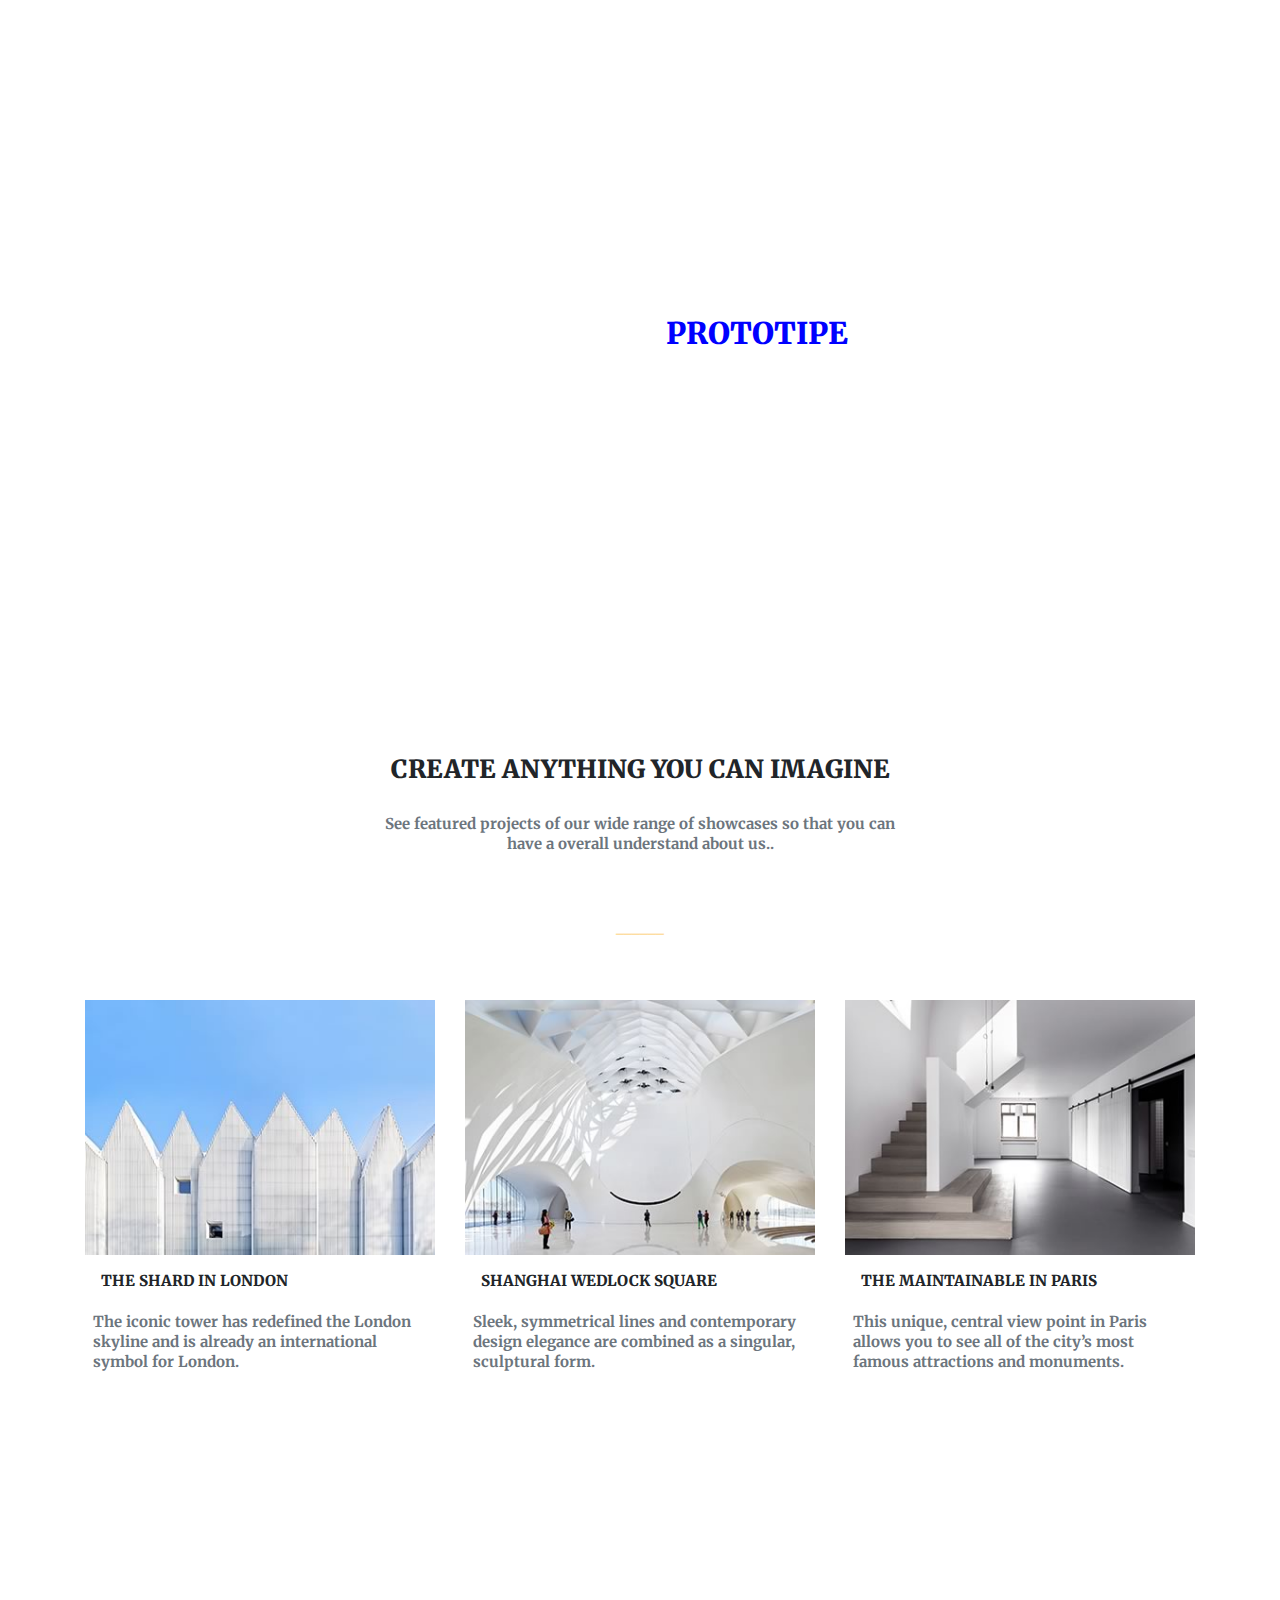
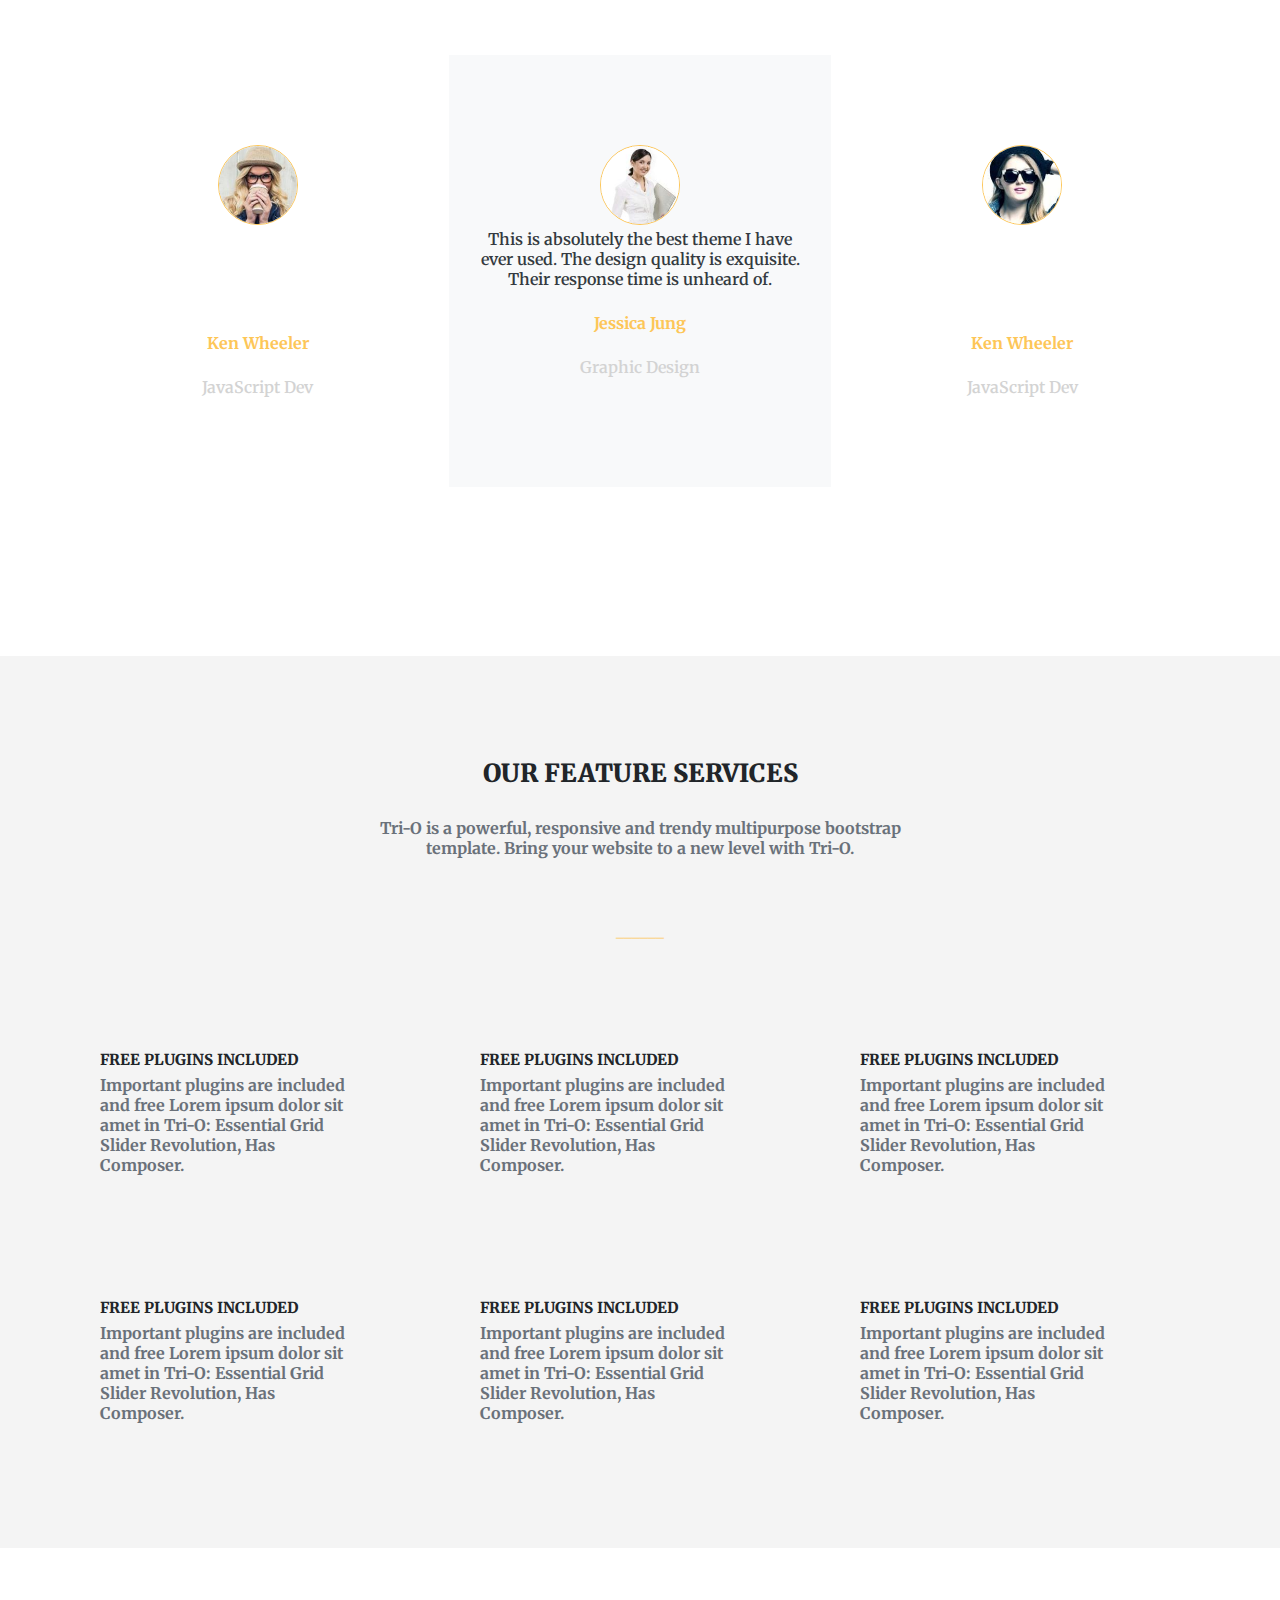
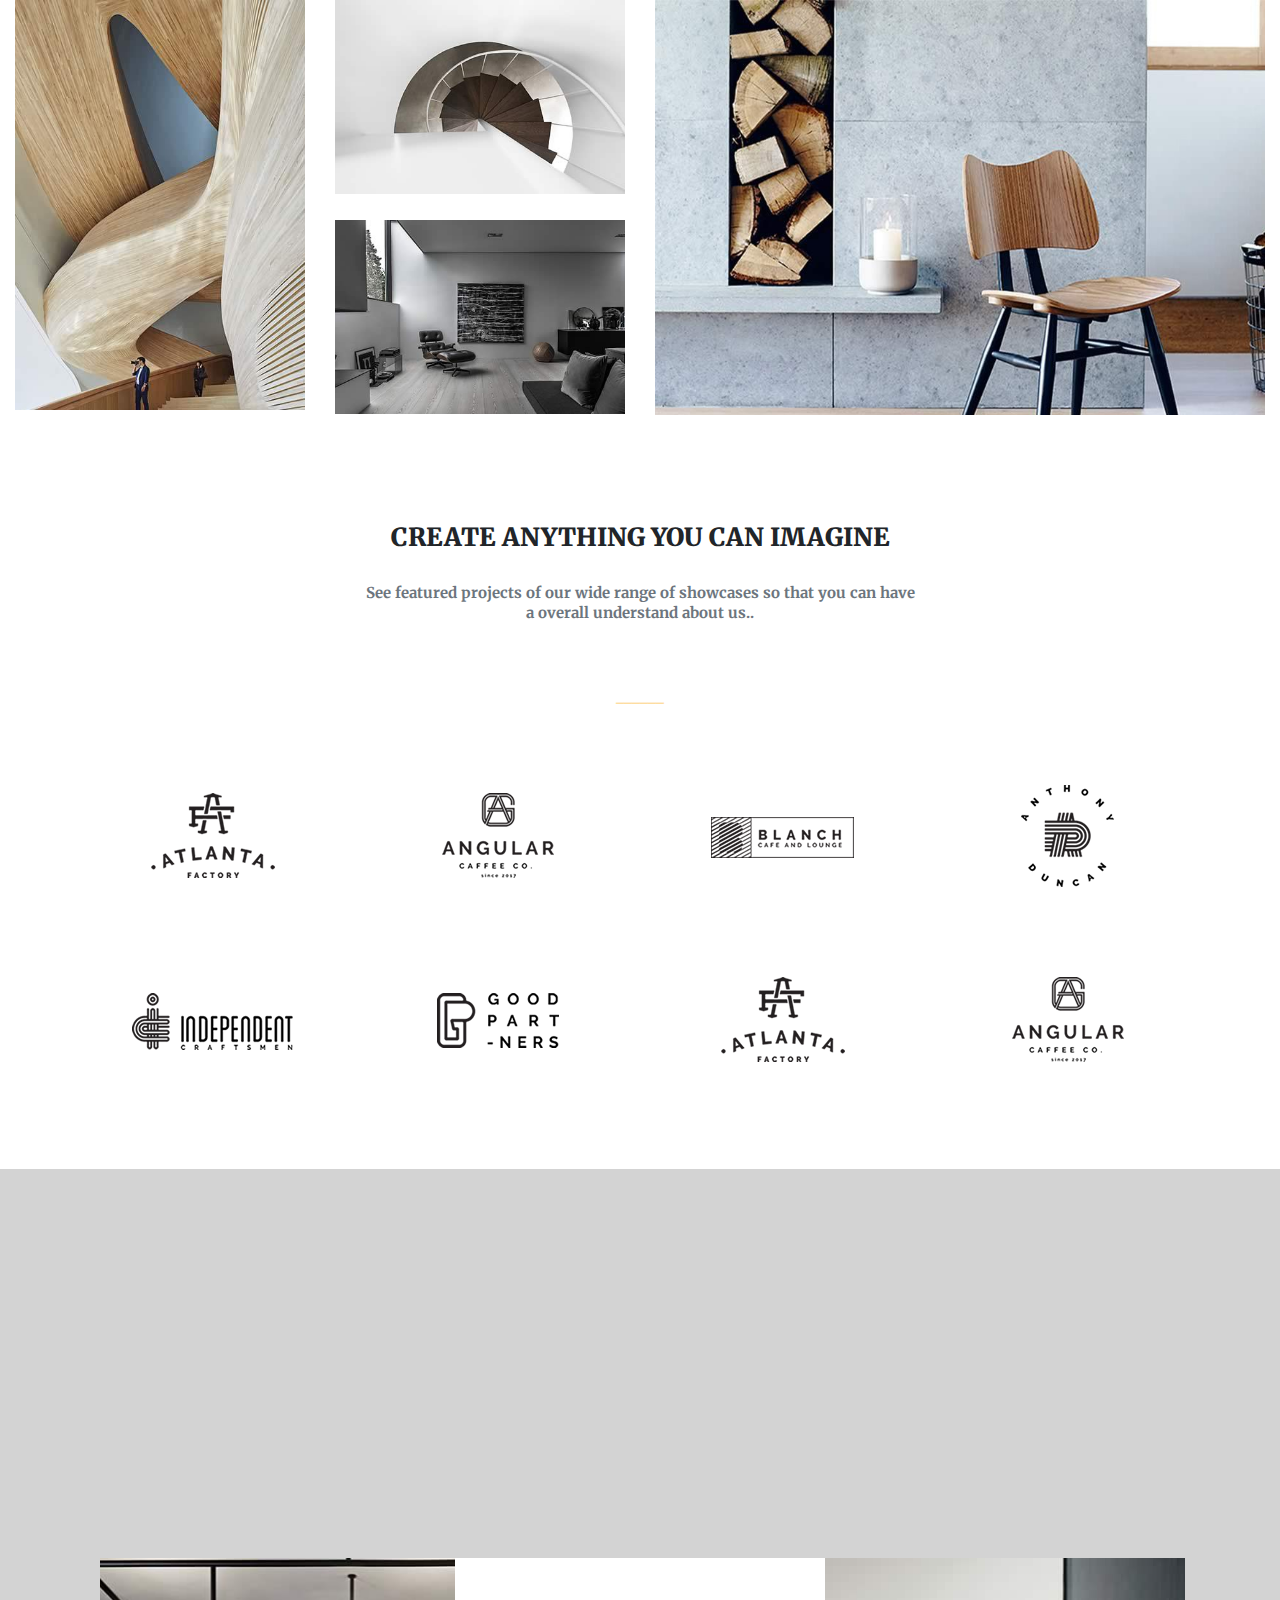
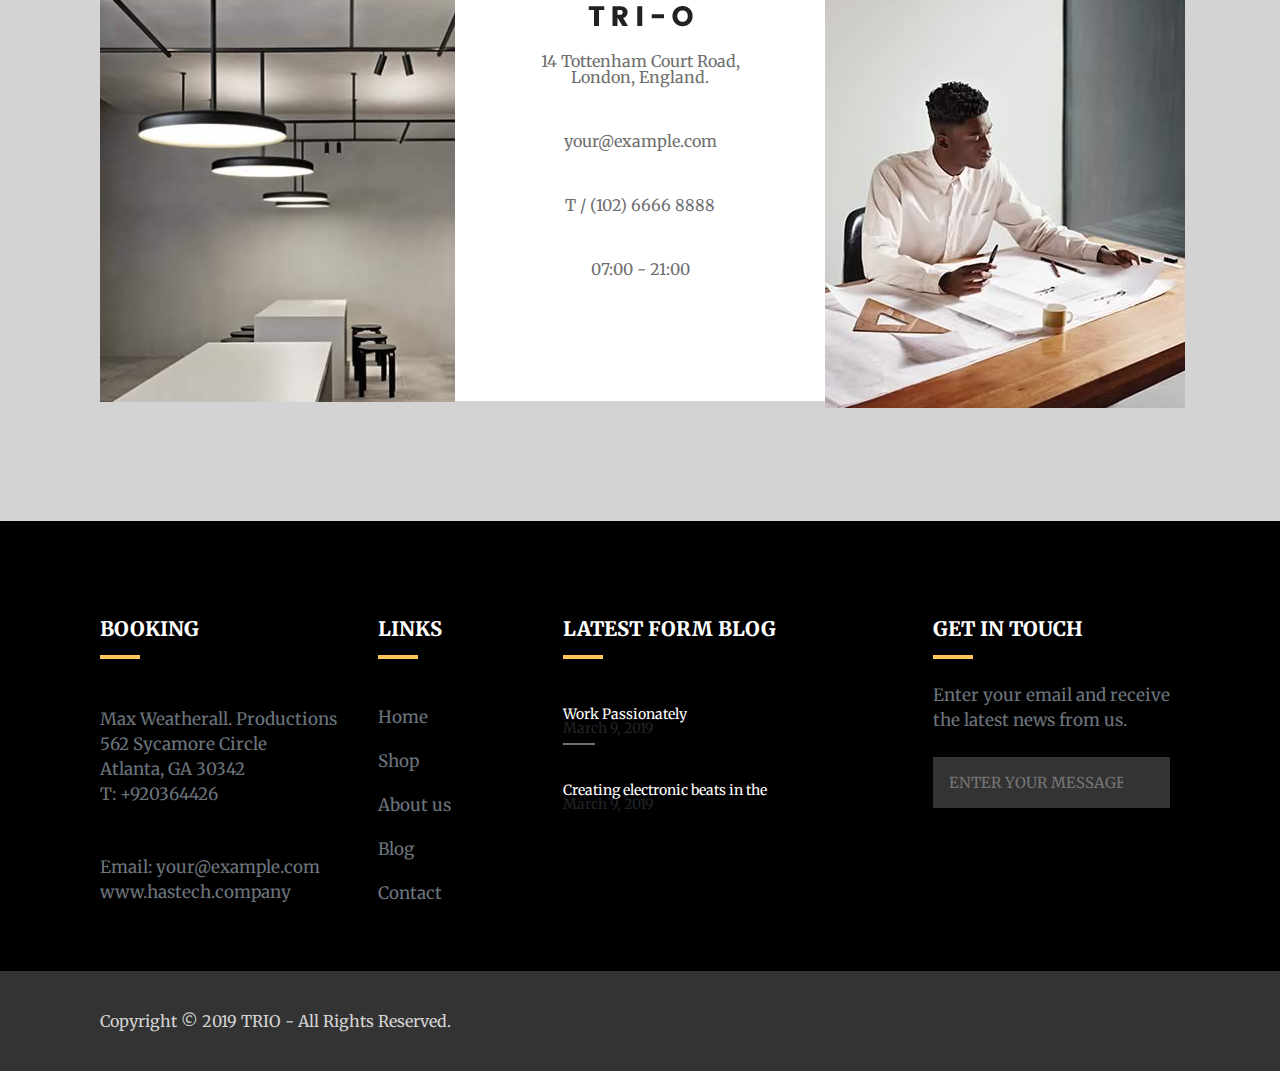
<file: index.html>
<!DOCTYPE html>
<html lang="en">
<head>
	<meta charset="UTF-8">
	<title>Document</title>
	<link rel="stylesheet" href="https://use.fontawesome.com/releases/v5.7.2/css/all.css" integrity="sha384-fnmOCqbTlWIlj8LyTjo7mOUStjsKC4pOpQbqyi7RrhN7udi9RwhKkMHpvLbHG9Sr" crossorigin="anonymous">
	<link href="https://fonts.googleapis.com/css?family=Merriweather:400,700,900" rel="stylesheet">

	<link rel="stylesheet" href="https://stackpath.bootstrapcdn.com/bootstrap/4.3.1/css/bootstrap.min.css" integrity="sha384-ggOyR0iXCbMQv3Xipma34MD+dH/1fQ784/j6cY/iJTQUOhcWr7x9JvoRxT2MZw1T" crossorigin="anonymous">
	<link rel="stylesheet" href="css/style.css">
</head>
<body>
	<section id="slider">
		<div class="header">
			
			<div class="menu d-xs-none d-sm-none d-md-block d-lg-block">
				<div class="col-5">
					<a href="#"><img src="images/logo-white (1).png" name="logo" ></a>
				</div>
				<div class="col-7">
					<nav>
						<ul>
							<li><a href="index.html">HOME</a></li>
							<li><a href="#">PAGES</a></li>
							<li><a href="#">SHOP</a></li>
							<li><a href="blog.html">BLOG</a></li>
							<li><a href="#">PORTFOLIO</a></li>
							<li><a href="#">ELEMENTS</a></li>
							<span>
								<a href=""><i class="fas fa-th"></i></a>
							</span>
						</ul>


					</nav>
				</div>
				<div class="clear"></div>
			</div>
			<div class="menu-res d-flex justify-content-between d-xs-block  d-sm-block d-md-none d-lg-none">
				<div class="col-3 d-flex justify-content-start ">
					<span >
						<a><i class="fas fa-list-ul"></i></a>
					</span>
				</div>
				<div class="col-6 d-flex justify-content-center">
					<a href="#"><img src="images/logo-white (1).png" name="logo" ></a></div>
					<div class="col-3 d-flex justify-content-end">
						<span >
							<a href=""><i class="fas fa-search"></i></a>
						</span>
					</div>

				</div>
			</div>
			<div class="slider-info d-flex align-items-center">
				<div class="col-3 d-flex justify-content-center align-items-center" ">
					<div>
						<img src="images/left.png" alt="#">
					</div>
				</div>
				<div class="col-6  d-flex align-items-center">
					<div>
						<h1>
							DEVELOP HOUSING <span>PROTOTIPE</span> FOR RESOURCE CONSCIOUS
						</h1>
					</div>

				</div>
				<div class="col-3  d-flex justify-content-center align-items-center">
					<div>
						<img src="images/right.png" alt="#">
					</div>
				</div>
			</div>
		</div>
	</section>

	<section id="second">
		<div class="container pb-5">
			<!-- 			usefull heading	 -->
			<div class="row d-flex justify-content-center pt-4" style="height: 300px;">
				<div class="col-12 col-md-12  col-ld-12 d-flex justify-content-center align-items-center">
					<h1> CREATE ANYTHING YOU CAN IMAGINE</h1>
				</div>
				<div class="col-8  col-md-6 d-flex justify-content-center text-secondary text-center ">
					<p >See featured projects of our wide range of showcases so that you can have a overall understand about us..</p>
				</div>
				<div class="col-7 col-md-12 d-flex justify-content-center align-items-start hr">______</div>
			</div>
			<!-- usefull heading -->
			<div class="row ">
				<div class="col-12 col-md-6 col-lg-4" >
					<img src="images/second1.jpg" alt="second1" class="img-fluid w-100" >
					<h2 class="p-3">THE SHARD IN LONDON</h2>
					<p class="p-2 text-secondary ">The iconic tower has redefined the London skyline and is already an international symbol for London.</p>
				</div>


				<div class="col-12 col-md-6 col-lg-4">
					<img src="images/second2.jpg" alt="second2" class="img-fluid w-100">
					<h2 class="p-3">SHANGHAI WEDLOCK SQUARE</h2>
					<p class="p-2 text-secondary ">Sleek, symmetrical lines and contemporary design elegance are combined as a singular, sculptural form.</p>
				</div>

				<div class="col-12 col-md-6 col-lg-4">
					<img src="images/second3.jpg" alt="second3" class="img-flui w-100">
					<h2 class="p-3">THE MAINTAINABLE IN PARIS</h2>
					<p class="p-2 text-secondary ">This unique, central view point in Paris allows you to see all of the city’s most famous attractions and monuments.</p>
				</div>
			</div>
		</div>
	</section>

	<section id="third">
		<div class="container">
			<div class="row text-center align-self-center">
				<div class="col-12 col-md-4  d-none d-md-block">
					<img src="images/thirdCircle3.jpg" alt="first" class="img-fluid rounded-circle ">

					<p text-info
					>The customer support and response to suggestions and updates has been fantastic. The best support I have had on any theme!</p>
					<h2 class="m-4">Ken Wheeler </h2>
					<span>JavaScript Dev</span>
				</div>

				<div class="col-12 col-md-4 bg-light text-dark">
					<img src="images/thirdCircle1.jpg" alt="first" class="img-fluid rounded-circle  ">
					<p class=" text-dark" 
					>This is absolutely the best theme I have ever used. The design quality is exquisite.
				Their response time is unheard of.</p>
				<h2 class="m-4">Jessica Jung </h2>
				<span>Graphic Design</span>
			</div>
			<div class="col-12 col-md-4 d-none d-md-block">
				<img src="images/thirdCircle2.jpg" alt="first" class="img-fluid rounded-circle ">
				<p text-info
				>The customer support and response to suggestions and updates has been fantastic. The best support I have had on any theme!</p>
				<h2 class="m-4">Ken Wheeler </h2>
				<span>JavaScript Dev</span>
			</div>
		</div>
		<div class="row d-flex justify-content-center">
			<a href="next page" class="pl-2 text-secondary"><i class="fas fa-circle fa-sm "></i></a>
			<a href="next page" class="pl-2 text-secondary"><i class="far fa-circle fa-sm"></i></a>
			<a href="next page" class="pl-2 text-secondary"><i class="far fa-circle fa-sm"></i></a>
			<a href="next page" class="pl-2 text-secondary"><i class="far fa-circle fa-sm"></i></a>
			<a href="next page" class="pl-2 text-secondary"><i class="far fa-circle fa-sm"></i></a>
		</div>
	</section>

	<section id="fourth">
		<div class="container pt-5 pb-5">
			<div class="row ">
				<div class="row d-flex justify-content-center pt-4" style="height: 300px;">
					<div class="col-12 col-md-12  col-ld-12 d-flex justify-content-center align-items-center">
						<h1>OUR FEATURE SERVICES</h1>
					</div>
					<div class="col-8  col-md-6 d-flex justify-content-center text-secondary text-center ">
						<p >Tri-O is a powerful, responsive and trendy multipurpose bootstrap template. Bring your website to a new level with Tri-O.</p>
					</div>
					<div class="col-7 col-md-12 d-flex justify-content-center align-items-start hr">______</div>
				</div>
			</div>

			<div class="row  mt-5">
				<div class="col-12 col-md-6 col-lg-4">
					<div class="col-2">
						<i class="fab fa-codepen fa-2x"></i>
					</div>
					<div class="col-10">
						<h2>FREE PLUGINS INCLUDED</h2>
						<p class="pt-2">Important plugins are included and free Lorem ipsum dolor sit amet in Tri-O: Essential Grid Slider Revolution, Has Composer.</p>
					</div>
				</div>
				<div class="col-12 col-md-6 col-lg-4">
					<div class="col-2">
						<i class="far fa-file fa-2x"></i>
					</div>
					<div class="col-10">
						<h2>FREE PLUGINS INCLUDED</h2>
						<p class="pt-2">Important plugins are included and free Lorem ipsum dolor sit amet in Tri-O: Essential Grid Slider Revolution, Has Composer.</p>
					</div>
				</div>
				<div class="col-12 col-md-6 col-lg-4">
					<div class="col-2">
						<i class="far fa-folder-open fa-2x"></i>
					</div>
					<div class="col-10">
						<h2>FREE PLUGINS INCLUDED</h2>
						<p class="pt-2">Important plugins are included and free Lorem ipsum dolor sit amet in Tri-O: Essential Grid Slider Revolution, Has Composer.</p>
					</div>
				</div>
			</div>
			<div class="row mt-5">
				<div class="col-12 col-md-6 col-lg-4">
					<div class="col-2">
						<i class="far fa-gem fa-2x"></i>
					</div>
					<div class="col-10">
						<h2>FREE PLUGINS INCLUDED</h2>
						<p class="pt-2">Important plugins are included and free Lorem ipsum dolor sit amet in Tri-O: Essential Grid Slider Revolution, Has Composer.</p>
					</div>
				</div>
				<div class="col-12 col-md-6 col-lg-4">
					<div class="col-2">
						<i class="far fa-bookmark  fa-2x"></i>
					</div>
					<div class="col-10">
						<h2>FREE PLUGINS INCLUDED</h2>
						<p class="pt-2">Important plugins are included and free Lorem ipsum dolor sit amet in Tri-O: Essential Grid Slider Revolution, Has Composer.</p>
					</div>
				</div>
				<div class="col-12 col-md-6 col-lg-4">
					<div class="col-2">
						<i class="fas fa-laptop fa-2x"></i>
					</div>
					<div class="col-10">
						<h2>FREE PLUGINS INCLUDED</h2>
						<p class="pt-2">Important plugins are included and free Lorem ipsum dolor sit amet in Tri-O: Essential Grid Slider Revolution, Has Composer.</p>
					</div>
				</div>

			</div>
		</div>
	</section>

	<section id="fifth">
		<div class="container-fluid">

			<div class="row ">
				<div class="col-12 col-md-6 col-lg-3">
					<div class="manual">
						<div class="overflow"></div>
						<div class="letter1">
							<h2>Tri-o-Typeface</h2>
							<p>Design/Photography</p>
						</div>
						<div class="letter2">
							View work<i class="fas fa-long-arrow-alt-right"></i>
						</div>
						<img src="images/fifth1.jpg" alt="first" class="img-fluid w-100">
					</div>

				</div>
				<div class="col-12 col-md-6 col-lg-3">


					<div class="manual2">
						<div class="overflow"></div>
						<div class="letter1">
							<h2>Tri-o-Typeface</h2>
							<p>Design/Photography</p>
						</div>
						<div class="letter2">
							View work<i class="fas fa-long-arrow-alt-right"></i>
						</div>
						<img src="images/fifth2.jpg" alt="first" class="img-fluid w-100">
					</div>

					<div class="manual2 pt-4">
						<div class="overflow"></div>
						<div class="letter1">
							<h2>Tri-o-Typeface</h2>
							<p>Design/Photography</p>
						</div>
						<div class="letter2">
							View work<i class="fas fa-long-arrow-alt-right"></i>
						</div>
						<img src="images/fifth3.jpg" alt="first" class="img-fluid w-100">
					</div>
				</div>

				<div class="col-12 col-md-6 col-lg-6">
					<div class="manual3">
						<div class="overflow"></div>
						<div class="letter1">
							<h2>Tri-o-Typeface</h2>
							<p>Design/Photography</p>
						</div>
						<div class="letter2">
							View work<i class="fas fa-long-arrow-alt-right"></i>
						</div>
						<img src="images/fifth4.jpg" alt="first" class="img-fluid w-100">
					</div>
				</div>
			</div>
		</div>
	</section>

	<section id="sixth">
		<div class="container">
			<div class="row">
				<div class="row d-flex justify-content-center pt-4" style="height: 300px;">
					<div class="col-12 col-md-12  col-ld-12 d-flex justify-content-center align-items-center">
						<h1> CREATE ANYTHING YOU CAN IMAGINE</h1>
					</div>
					<div class="col-8  col-md-6 d-flex justify-content-center text-secondary text-center ">
						<p >See featured projects of our wide range of showcases so that you can have a overall understand about us..</p>
					</div>
					<div class="col-7 col-md-12 d-flex justify-content-center align-items-start hr">______</div>
				</div>
			</div>

			<div class="row">
				<div class="col-lg-3 col-md-4 col-sm-6  col-xs-xs-12 text-center p-4" style="height: 200px">
					<img src="images/brand-logo-01.png" alt="first" >
				</div>
				<div class="col-lg-3 col-md-4 col-sm-6 col-xs-12  text-center p-4" style="height: 200px">
					<img src="images/brand-logo-02.png" alt="second" >
				</div>
				<div class="col-lg-3  col-md-4 col-sm-6  col-xs-12 text-center p-5" style="height: 200px">
					<img src="images/brand-logo-03.png" alt="third" >
				</div>
				<div class="col-lg-3  col-md-4 col-sm-6  col-xs-12 text-center p-3" style="height: 200px">
					<img src="images/brand-logo-04.png" alt="fourth">
				</div>
			
				<div class="col-lg-3 col-md-4 col-sm-6 col-xs-12  text-center p-4" style="height: 200px">
					<img src="images/brand-logo-05.png" alt="first">
				</div>
				<div class="col-lg-3  col-md-4 col-sm-6  col-xs-12 text-center p-4" style="height: 200px">
					<img src="images/brand-logo-06.png" alt="second">
				</div>
				<div class="col-lg-3  col-md-4 col-sm-6  col-xs-12 text-center p-2" style="height: 200px">
					<img src="images/brand-logo-01.png" alt="third" >
				</div>
				<div class="col-lg-3  col-md-4 col-sm-6 col-xs-12 text-center p-2 " style="height: 200px">
					<img src="images/brand-logo-02.png" alt="fourth" >
				</div>
			</div>

		</div>
	</section>

	<section id="seventh">
		<iframe src="https://www.google.com/maps/embed?pb=!1m14!1m8!1m3!1d12157.710526003391!2d49.85401!3d40.377214!3m2!1i1024!2i768!4f13.1!3m3!1m2!1s0x0%3A0xc20aa51a5f0b5e01!2sCode+Academy!5e0!3m2!1sen!2s!4v1550947278145" width="100%" height="500" frameborder="0" style="border:0" allowfullscreen></iframe>
		<div class="container">
			<div class="manual">
				<div class="col-4 pr-0 d-md-none d-sm-none d-lg-block">
					<img src="images/seventh1.jpg" alt="seventh1"  class="img-fluid" >
				</div>
				<div class="col-lg-4 bg-white p-5 col-md-12  col-ms-12 text-center">
					<img src="images/logo-black.png" alt="logo-black">

					<ul class="text-secondary">

						<li class=" p-4 ">
							<i class="fas fa-map-marker-alt">
							</i>
							14 Tottenham Court Road, London, England.
						</li>

						<li class="p-4 ">
							<i class="fas fa-envelope"></i> your@example.com 
						</li>

						<li class="p-4">
							<i class="fas fa-phone fa-rotate-90"></i> T / (102) 6666 8888
						</li>

						<li class="p-4">
							<i class="far fa-clock"></i> 07:00 - 21:00
						</li>

					</ul>
				</div>
				<div class="col-4 p-0 d-md-none d-sm-none d-lg-block">
					<img src="images/seventh2.jpg" alt="seventh2" class="img-fluid" >
				</div>
			</div>
		</div>
	</section>

	<section class="footer">
		<div class="container-fluid">
			<div class="container">
				<div class="row1">
					<!-- first:hover -->
					<div class="col-12  col-md-6 col-lg-3 py-5">
						<h2 class="text-white pt-5">BOOKING</h2>
						<div class="manual p-2" style="border-bottom:4px solid #FDC657;">
						</div>
						<address class="text-secondary pt-5">
							Max Weatherall. Productions 
							<br>
							562 Sycamore Circle
							<br> 
							Atlanta, GA 30342 
							<br>
							T: +920364426
						</address>
						<p class="text-secondary pt-5">
							<a href="#">
								Email: your@example.com
							www.hastech.company</a>
						</p>
					</div>
					<!-- second:hover -->

					<div class="col-12  col-md-6 col-lg-2 py-5">
						<h2 class="text-white pt-5">LINKS</h2>
						<div class="manual p-2" style="border-bottom:4px solid #FDC657;">
						</div>

						<ul class="pt-5">
							<li><a href="#">Home</a></li>
							<li class="pt-4"><a href="#">Shop</a></li>
							<li class="pt-4"><a href="#">About us</a></li>
							<li class="pt-4"><a href="#">Blog</a></li>
							<li class="pt-4"><a href="#">Contact</a></li>
						</ul>
					</div>
					<!-- third:hover -->
					<div class="col-12 col-md-6 col-lg-4 py-5">
						<h2 class="text-white pt-5">
							LATEST FORM BLOG
						</h2>
						<div class="manual p-2" style="border-bottom:4px solid #FDC657;">
						</div>
						<div class="thirdFooterUp pt-5">
							<a href="#">Work Passionately</a>
							<br>
							<i class="far fa-clock"></i> March 9, 2019
						</div>
						<div class="col-1  mt-2" style="border:1px solid #6c757d;"></div>

						<div class="thirdFooterUp pt-5">
							<a href="#">Creating electronic beats in the</a>
							<br>
							<i class="far fa-clock"></i> March 9, 2019
						</div>
					</div>
					<!-- fourth:hover -->
					<div class="col-12  col-md-6 col-lg-3 py-5">
						<h2 class="text-white pt-5">
							GET IN TOUCH
						</h2>
						<div class="manual p-2" style="border-bottom:4px solid #FDC657;">
						</div>
						<p class="pt-4 text-secondary">Enter your email and receive the latest news from us.</p>
						<div class="input">
							<input type="text" class="mt-4 p-3" placeholder="ENTER YOUR MESSAGE">
							<div class="icon d-flex justify-content-center align-items-center" >
								<i class="fas fa-envelope"></i>
							</div>
						</div>

					</div>
				</div>
			</div>
		</div>



		<section class="end d-flex align-items-center"">
			<div class="container">
				<div class="row2 d-flex justify-content-between align-items-center ">
					<div class="col-lg-10 col-md-6 col-sm-6 ">
						Copyright © 2019 TRIO - All Rights Reserved.
					</div>

					<div class="col-lg-2  col-md-6 col-sm-6 d-flex justify-content-between align-items-center " style="height: 50px;">
						<i class="fab fa-facebook-f"></i>
						<i class="fab fa-twitter"></i>
						<i class="fab fa-pinterest"></i>
						<i class="fab fa-instagram"></i>
					</div>
				</div>
			</div>
		</section>
	</section>
	


</body>
</html>
</file>
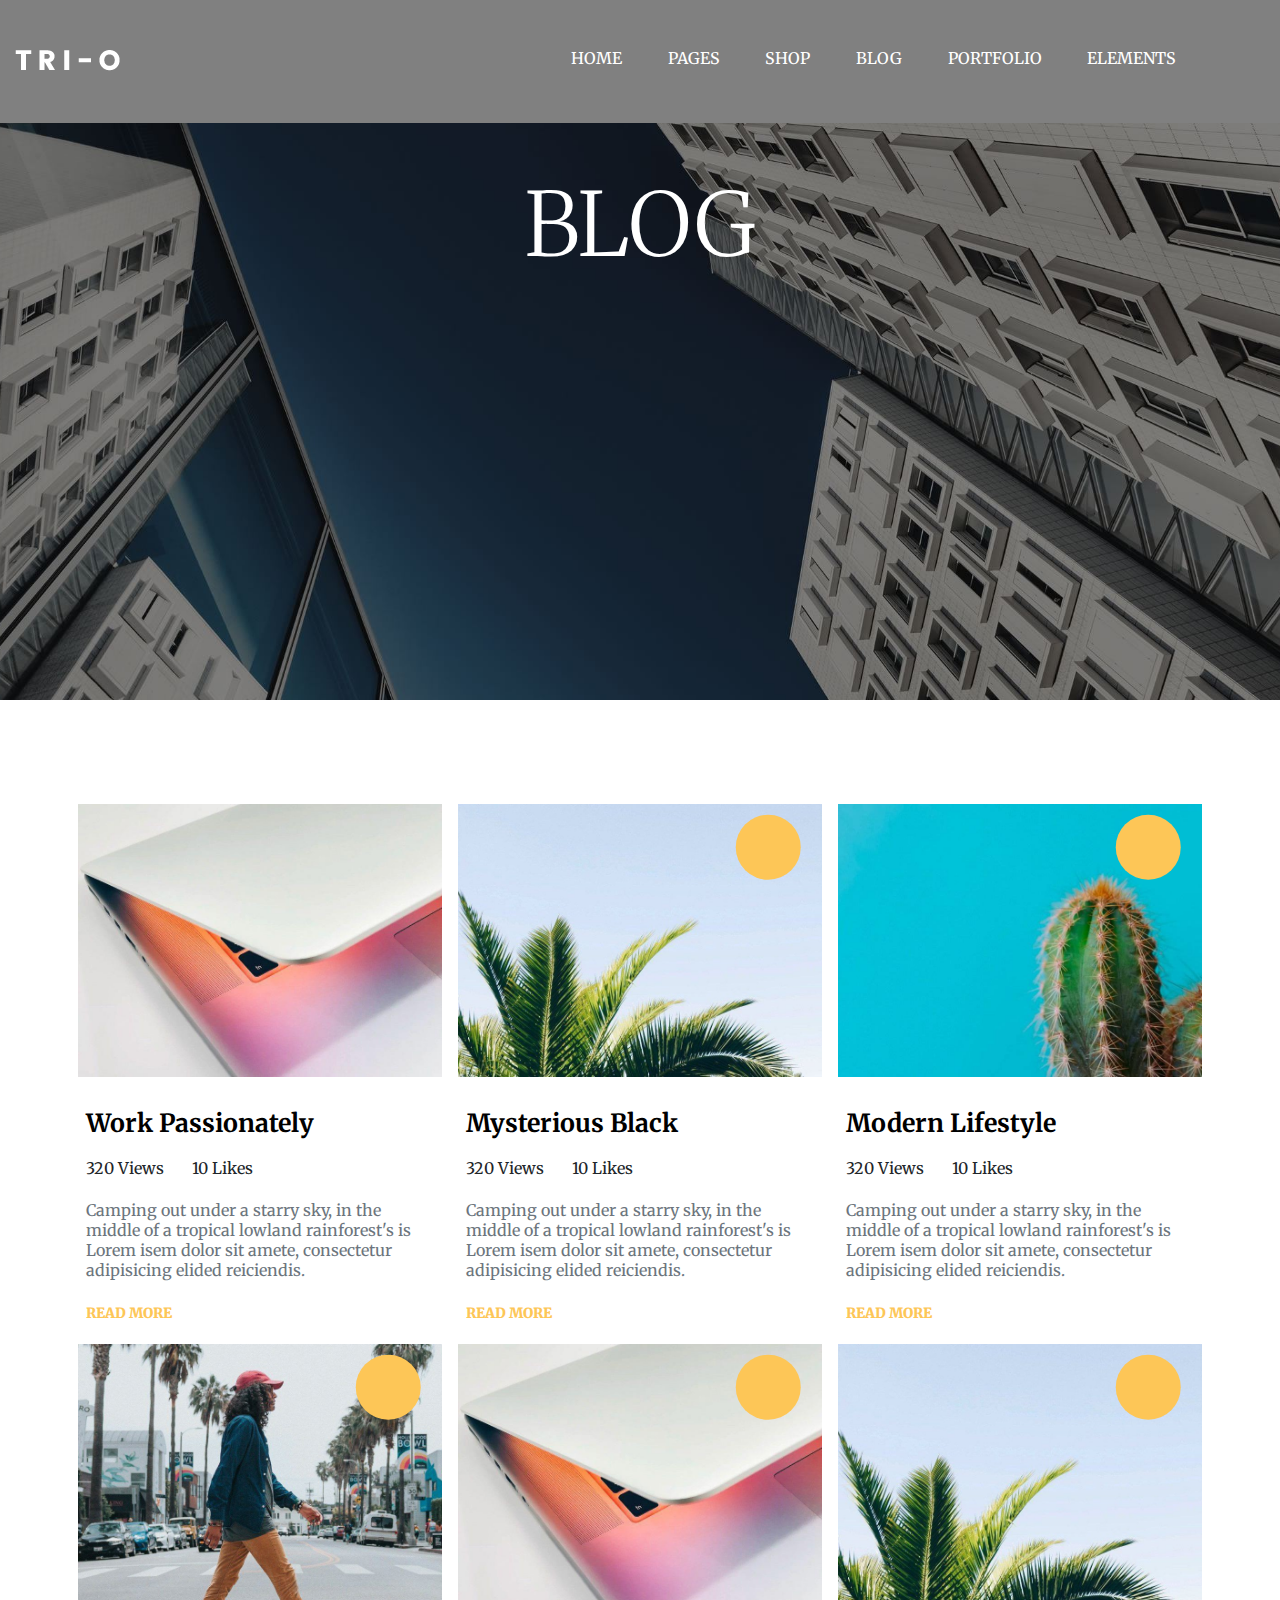
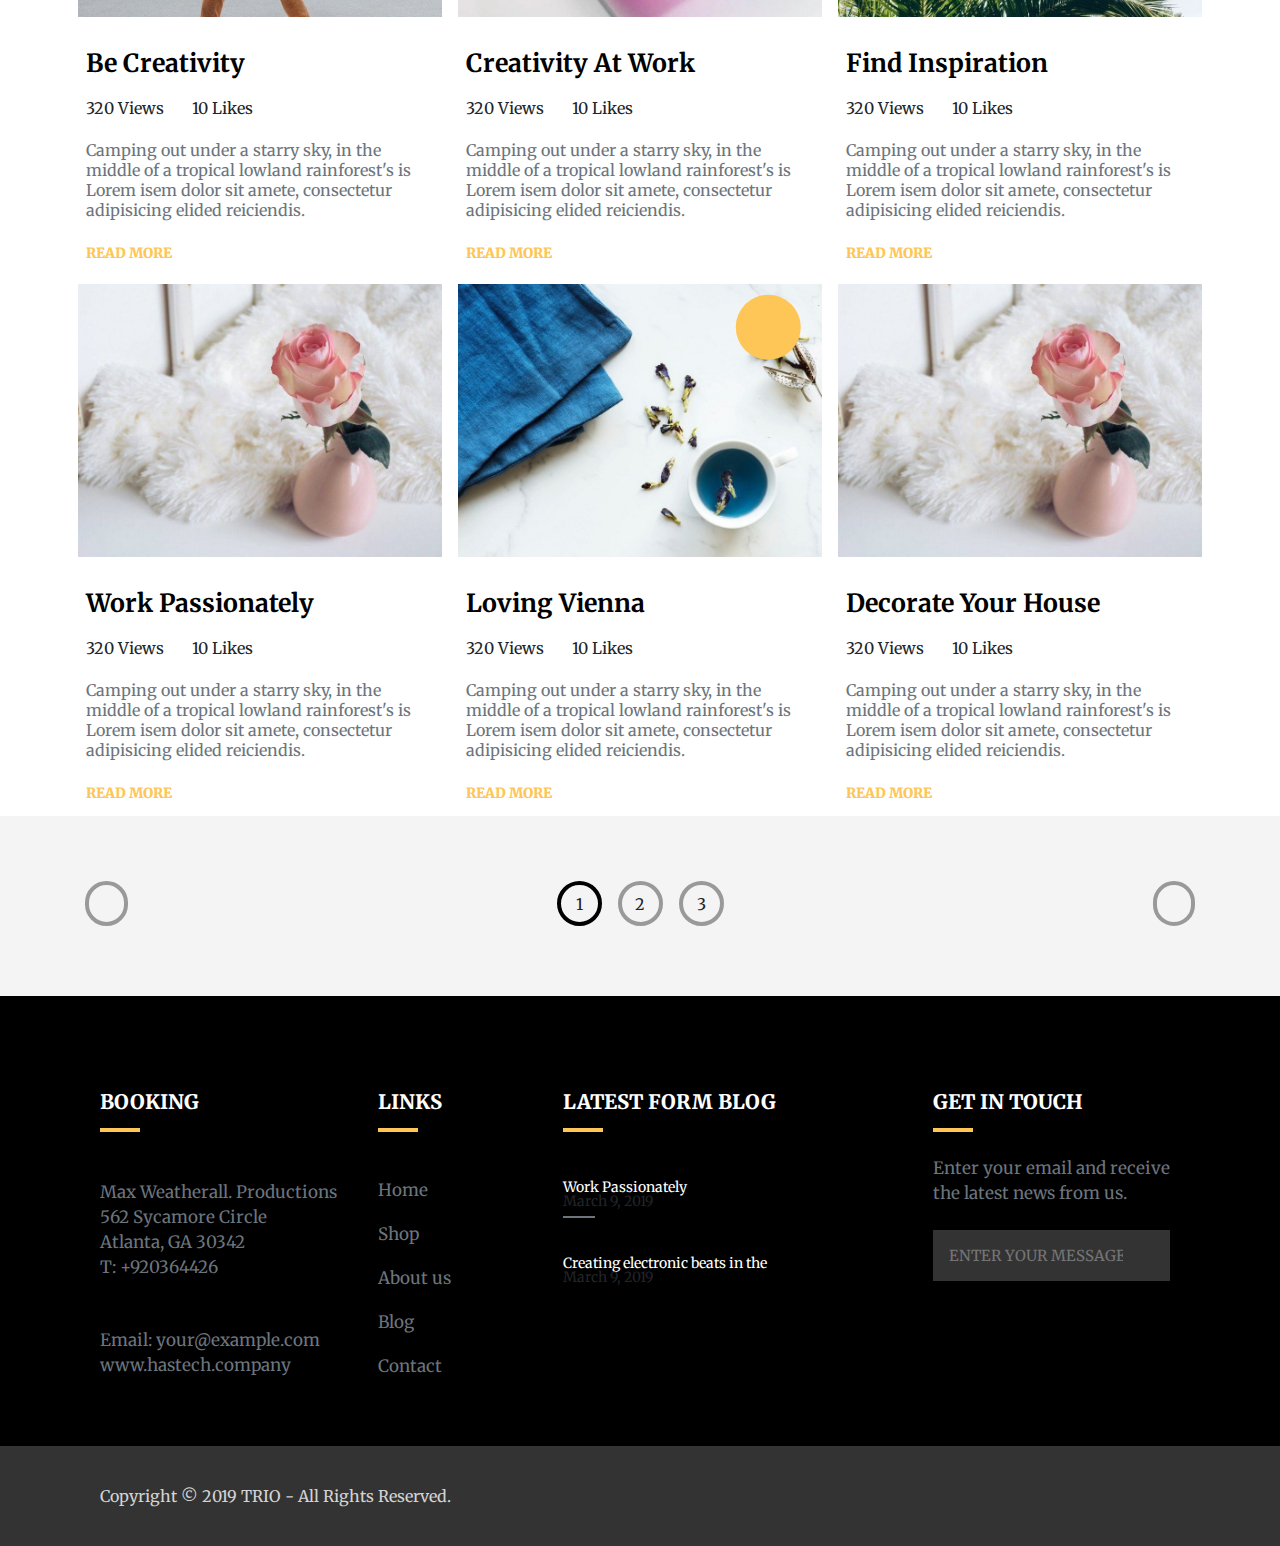
<file: blog.html>
<!DOCTYPE html>
<html lang="en">
<head>
	<meta charset="UTF-8">
	<title>Document</title>
	<link rel="stylesheet" href="https://use.fontawesome.com/releases/v5.7.2/css/all.css" integrity="sha384-fnmOCqbTlWIlj8LyTjo7mOUStjsKC4pOpQbqyi7RrhN7udi9RwhKkMHpvLbHG9Sr" crossorigin="anonymous">
	<link href="https://fonts.googleapis.com/css?family=Merriweather:400,700,900" rel="stylesheet">

	<link rel="stylesheet" href="https://stackpath.bootstrapcdn.com/bootstrap/4.3.1/css/bootstrap.min.css" integrity="sha384-ggOyR0iXCbMQv3Xipma34MD+dH/1fQ784/j6cY/iJTQUOhcWr7x9JvoRxT2MZw1T" crossorigin="anonymous">
	<link rel="stylesheet" href="css/style.css">
</head>
<body>
	<section id="sliderblog">
		<div class="header">
			
			<div class="menu d-xs-none d-sm-none d-md-block d-lg-block">
				<div class="col-5">
					<a href="#"><img src="images/logo-white (1).png" name="logo" ></a>
				</div>
				<div class="col-7">
					<nav>
						<ul>
							<li><a href="index.html">HOME</a></li>
							<li><a href="#">PAGES</a></li>
							<li><a href="#">SHOP</a></li>
							<li><a href="blog.html">BLOG</a></li>
							<li><a href="#">PORTFOLIO</a></li>
							<li><a href="#">ELEMENTS</a></li>
							<span>
								<a href=""><i class="fas fa-th"></i></a>
							</span>
						</ul>


					</nav>
				</div>
				<div class="clear"></div>
			</div>
			<div class="menu-res d-flex justify-content-between d-xs-block  d-sm-block d-md-none d-lg-none">
				<div class="col-3 d-flex justify-content-start ">
					<span >
						<a><i class="fas fa-list-ul"></i></a>
					</span>
				</div>
				<div class="col-6 d-flex justify-content-center">
					<a href="#"><img src="images/logo-white (1).png" name="logo" ></a></div>
					
				</div>
			</div>


			<div class="slider-info d-flex align-items-center justify-content-center ">
				<div class="col-6  d-flex align-items-center justify-content-center ">
					<div>
						<h1 class="display-2">
							BLOG
						</h1>
					</div>

				</div>
				
			</div>
		</div>
	</section>
	<section id="secondblog">
		<div class="container pt-5">
			<!-- fist row -->
			<!-- 1.1 -->
			<div class="row pt-5 ">
				<div class="col-12 col-md-6 col-lg-4 p-2">
					<div class="col-12 p-0">
						<div class="overlay "></div>
						<img src="images/01 (1).jpg" alt="#" class="w-100">
						<a class="a"><i class="fas fa-plus"></i></a>
					</div>
					<div class="col-12 p-2">
						<h1 class="py-4">Work Passionately</h1>
						<span class="py-4">
							<i class="far fa-eye" ></i> 320 Views
						</span> 
						<span class="p-4">
							<i class="far fa-heart" ></i>10 Likes
						</span>
						<p class="py-4 text-secondary">Camping out under a starry sky, in the middle of a tropical lowland rainforest's is Lorem isem dolor sit amete, consectetur adipisicing elided reiciendis.</p>
						<a href="" class="py-4">READ MORE 
							<i class="fas fa-chevron-right"></i>
						</a>
					</div>
				</div>
				<!-- 1.2 -->
				<div class="col-12 col-md-6 col-lg-4 p-2">
					<div class="col-12 p-0">
						<div class="overlay "></div>
						<img src="images/02.jpg" alt="#" class="w-100">
						<a class="a"><i class="fas fa-plus"></i></a>
						<div class="corner d-flex justify-content-center align-items-center">
							<i class="far fa-play-circle fa-lg"></i>
						</div>
					</div>
					<div class="col-12 p-2">
						<h1 class="py-4">Mysterious Black</h1>
						<span class="py-4">
							<i class="far fa-eye" ></i> 320 Views
						</span> 
						<span class="p-4">
							<i class="far fa-heart" ></i>10 Likes
						</span>
						<p class="py-4 text-secondary">Camping out under a starry sky, in the middle of a tropical lowland rainforest's is Lorem isem dolor sit amete, consectetur adipisicing elided reiciendis.</p>
						<a href="" class="py-4">READ MORE 
							<i class="fas fa-chevron-right"></i>
						</a>
					</div>
				</div>
				<!-- 1.3 -->
				<div class="col-12 col-md-6 col-lg-4 p-2">
					<div class="col-12 p-0">
						<div class="overlay "></div>
						<img src="images/03.jpg" alt="#" class="w-100">
						<a class="a"><i class="fas fa-plus"></i></a>
						<div class="corner d-flex justify-content-center align-items-center">
							<i class="fas fa-quote-right fa-lg"></i>
						</div>
					</div>
					<div class="col-12 p-2">
						<h1 class="py-4">Modern Lifestyle</h1>
						<span class="py-4">
							<i class="far fa-eye" ></i> 320 Views
						</span> 
						<span class="p-4">
							<i class="far fa-heart" ></i>10 Likes
						</span>
						<p class="py-4 text-secondary">Camping out under a starry sky, in the middle of a tropical lowland rainforest's is Lorem isem dolor sit amete, consectetur adipisicing elided reiciendis.</p>
						<a href="" class="py-4">READ MORE 
							<i class="fas fa-chevron-right"></i>
						</a>
					</div>
				</div>
				<!-- second row -->
				<div class="col-12 col-md-6 col-lg-4 p-2 order-2">
					<div class="col-12 p-0">
						<div class="overlay "></div>
						<img src="images/04.jpg" alt="#" class="w-100">
						<a class="a"><i class="fas fa-plus"></i></a>
					</div>
					<div class="col-12 p-2">
						<h1 class="py-4">Decorate Your House</h1>
						<span class="py-4">
							<i class="far fa-eye" ></i> 320 Views
						</span> 
						<span class="p-4">
							<i class="far fa-heart" ></i>10 Likes
						</span>
						<p class="py-4 text-secondary">Camping out under a starry sky, in the middle of a tropical lowland rainforest's is Lorem isem dolor sit amete, consectetur adipisicing elided reiciendis.</p>
						<a href="" class="py-4">READ MORE 
							<i class="fas fa-chevron-right"></i>
						</a>
					</div>
				</div>
				<!-- 2.2 -->
				<div class="col-12 col-md-6 col-lg-4 p-2">
					<div class="col-12 p-0">
						<div class="overlay "></div>
						<img src="images/05.jpg" alt="#" class="w-100">
						<a class="a"><i class="fas fa-plus"></i></a>
						<div class="corner d-flex justify-content-center align-items-center">
							<i class="fas fa-headphones fa-lg"></i>
						</div>
					</div>
					<div class="col-12 p-2">
						<h1 class="py-4">Be Creativity</h1>
						<span class="py-4">
							<i class="far fa-eye" ></i> 320 Views
						</span> 
						<span class="p-4">
							<i class="far fa-heart" ></i>10 Likes
						</span>
						<p class="py-4 text-secondary">Camping out under a starry sky, in the middle of a tropical lowland rainforest's is Lorem isem dolor sit amete, consectetur adipisicing elided reiciendis.</p>
						<a href="" class="py-4">READ MORE 
							<i class="fas fa-chevron-right"></i>
						</a>
					</div>
				</div>
				<!-- 2.3 -->
				<div class="col-12 col-md-6 col-lg-4 p-2 order-1">
					<div class="col-12 p-0">
						<div class="overlay "></div>
						<img src="images/06.jpg" alt="#" class="w-100">
						<a class="a"><i class="fas fa-plus"></i></a>
						<div class="corner d-flex justify-content-center align-items-center">
							<i class="fas fa-headphones fa-lg"></i>
						</div>
					</div>
					<div class="col-12 p-2">
						<h1 class="py-4">Loving Vienna</h1>
						<span class="py-4">
							<i class="far fa-eye" ></i> 320 Views
						</span> 
						<span class="p-4">
							<i class="far fa-heart" ></i>10 Likes
						</span>
						<p class="py-4 text-secondary">Camping out under a starry sky, in the middle of a tropical lowland rainforest's is Lorem isem dolor sit amete, consectetur adipisicing elided reiciendis.</p>
						<a href="" class="py-4">READ MORE 
							<i class="fas fa-chevron-right"></i>
						</a>
					</div>
				</div>
				<!-- third row -->
				<div class="col-12 col-md-6 col-lg-4 p-2">
					<div class="col-12 p-0">
						<div class="overlay "></div>
						<img src="images/01 (1).jpg" alt="#" class="w-100">
						<a class="a"><i class="fas fa-plus"></i></a>
						<div class="corner d-flex justify-content-center align-items-center">
							<i class="fas fa-quote-right fa-lg"></i>
						</div>
					</div>
					<div class="col-12 p-2">
						<h1 class="py-4">Creativity At Work</h1>
						<span class="py-4">
							<i class="far fa-eye" ></i> 320 Views
						</span> 
						<span class="p-4">
							<i class="far fa-heart" ></i>10 Likes
						</span>
						<p class="py-4 text-secondary">Camping out under a starry sky, in the middle of a tropical lowland rainforest's is Lorem isem dolor sit amete, consectetur adipisicing elided reiciendis.</p>
						<a href="" class="py-4">READ MORE 
							<i class="fas fa-chevron-right"></i>
						</a>
					</div>
				</div>
				<!-- 3.2 -->
				<div class="col-12 col-md-6 col-lg-4 p-2">
					<div class="col-12 p-0">
						<div class="overlay "></div>
						<img src="images/02.jpg" alt="#" class="w-100">
						<a class="a"><i class="fas fa-plus"></i></a>
						<div class="corner d-flex justify-content-center align-items-center">
							<i class="far fa-play-circle fa-lg"></i>
						</div>
					</div>
					<div class="col-12 p-2">
						<h1 class="py-4">Find Inspiration</h1>
						<span class="py-4">
							<i class="far fa-eye" ></i> 320 Views
						</span> 
						<span class="p-4">
							<i class="far fa-heart" ></i>10 Likes
						</span>
						<p class="py-4 text-secondary">Camping out under a starry sky, in the middle of a tropical lowland rainforest's is Lorem isem dolor sit amete, consectetur adipisicing elided reiciendis.</p>
						<a href="" class="py-4">READ MORE 
							<i class="fas fa-chevron-right"></i>
						</a>
					</div>
				</div>
				<!-- 3.3 -->
				<div class="col-12 col-md-6 col-lg-4 p-2">
					<div class="col-12 p-0">
						<div class="overlay "></div>
						<img src="images/04.jpg" alt="#" class="w-100">
						<a class="a"><i class="fas fa-plus"></i></a>
						
					</div>
					<div class="col-12 p-2">
						<h1 class="py-4">Work Passionately</h1>
						<span class="py-4">
							<i class="far fa-eye" ></i> 320 Views
						</span> 
						<span class="p-4">
							<i class="far fa-heart" ></i>10 Likes
						</span>
						<p class="py-4 text-secondary">Camping out under a starry sky, in the middle of a tropical lowland rainforest's is Lorem isem dolor sit amete, consectetur adipisicing elided reiciendis.</p>
						<a href="" class="py-4">READ MORE 
							<i class="fas fa-chevron-right"></i>
						</a>
					</div>
				</div>
			</div>
		</div>
	</section>

	<section class="thirdblog d-flex align-items-center ">
		<div class="container ">
			<div class="row" >
				<div class="col-3">
					<div class="col-2 lr  d-flex justify-content-center align-items-center">
						<i class="fas fa-angle-double-left"></i>
					</div>
				</div>
				<div class="col-6 d-flex justify-content-center">
					<div class="col-1   ls d-flex justify-content-center align-items-center ">1</div>
					<div class="col-1 mx-3 lr d-flex justify-content-center align-items-center">2</div>
					<div class="col-1  lr d-flex justify-content-center align-items-center">3</div>
				</div>
				<div class="col-3 d-flex justify-content-end">
					<div class="col-2 lr d-flex justify-content-center align-items-center">
						<i class="fas fa-angle-double-right"></i>
					</div>
				</div>
			</div>
		</div>
	</section>

	<section class="footer">
		<div class="container-fluid">
			<div class="container">
				<div class="row1">
					<!-- first:hover -->
					<div class="col-12  col-md-6 col-lg-3 py-5">
						<h2 class="text-white pt-5">BOOKING</h2>
						<div class="manual p-2" style="border-bottom:4px solid #FDC657;">
						</div>
						<address class="text-secondary pt-5">
							Max Weatherall. Productions 
							<br>
							562 Sycamore Circle
							<br> 
							Atlanta, GA 30342 
							<br>
							T: +920364426
						</address>
						<p class="text-secondary pt-5">
							<a href="#">
								Email: your@example.com
							www.hastech.company</a>
						</p>
					</div>
					<!-- second:hover -->

					<div class="col-12  col-md-6 col-lg-2 py-5">
						<h2 class="text-white pt-5">LINKS</h2>
						<div class="manual p-2" style="border-bottom:4px solid #FDC657;">
						</div>

						<ul class="pt-5">
							<li><a href="#">Home</a></li>
							<li class="pt-4"><a href="#">Shop</a></li>
							<li class="pt-4"><a href="#">About us</a></li>
							<li class="pt-4"><a href="#">Blog</a></li>
							<li class="pt-4"><a href="#">Contact</a></li>
						</ul>
					</div>
					<!-- third:hover -->
					<div class="col-12 col-md-6 col-lg-4 py-5">
						<h2 class="text-white pt-5">
							LATEST FORM BLOG
						</h2>
						<div class="manual p-2" style="border-bottom:4px solid #FDC657;">
						</div>
						<div class="thirdFooterUp pt-5">
							<a href="#">Work Passionately</a>
							<br>
							<i class="far fa-clock"></i> March 9, 2019
						</div>
						<div class="col-1  mt-2" style="border:1px solid #6c757d;"></div>

						<div class="thirdFooterUp pt-5">
							<a href="#">Creating electronic beats in the</a>
							<br>
							<i class="far fa-clock"></i> March 9, 2019
						</div>
					</div>
					<!-- fourth:hover -->
					<div class="col-12  col-md-6 col-lg-3 py-5">
						<h2 class="text-white pt-5">
							GET IN TOUCH
						</h2>
						<div class="manual p-2" style="border-bottom:4px solid #FDC657;">
						</div>
						<p class="pt-4 text-secondary">Enter your email and receive the latest news from us.</p>
						<div class="input">
							<input type="text" class="mt-4 p-3" placeholder="ENTER YOUR MESSAGE">
							<div class="icon d-flex justify-content-center align-items-center" ">
								<i class="fas fa-envelope"></i>
							</div>
						</div>

					</div>
				</div>
			</div>
		</div>
		
		<section class="end d-flex align-items-center"">
			<div class="container">
				<div class="row2 d-flex justify-content-between align-items-center ">
					<div class="col-lg-10 col-md-6 col-sm-6 ">
						Copyright © 2019 TRIO - All Rights Reserved.
					</div>

					<div class="col-lg-2  col-md-6 col-sm-6 d-flex justify-content-between align-items-center " style="height: 50px;">
						<i class="fab fa-facebook-f"></i>
						<i class="fab fa-twitter"></i>
						<i class="fab fa-pinterest"></i>
						<i class="fab fa-instagram"></i>
					</div>
				</div>
			</div>
		</section>
	</section>

</body>
</html>
</file>
<file: css/style.css>
/* http://meyerweb.com/eric/tools/css/reset/ 
   v2.0 | 20110126
   License: none (public domain)
*/
html, body, div, span, applet, object, iframe,
h1, h2, h3, h4, h5, h6, p, blockquote, pre,
a, abbr, acronym, address, big, cite, code,
del, dfn, em, img, ins, kbd, q, s, samp,
small, strike, strong, sub, sup, tt, var,
b, u, i, center,
dl, dt, dd, ol, ul, li,
fieldset, form, label, legend,
table, caption, tbody, tfoot, thead, tr, th, td,
article, aside, canvas, details, embed,
figure, figcaption, footer, header, hgroup,
menu, nav, output, ruby, section, summary,
time, mark, audio, video {
  margin: 0;
  padding: 0;
  border: 0;
  font-size: 100%;
  font: inherit;
  vertical-align: baseline; }

/* HTML5 display-role reset for older browsers */
article, aside, details, figcaption, figure,
footer, header, hgroup, menu, nav, section {
  display: block; }

body {
  line-height: 1; }

ol, ul {
  list-style: none; }

blockquote, q {
  quotes: none; }

blockquote:before, blockquote:after,
q:before, q:after {
  content: '';
  content: none; }

table {
  border-collapse: collapse;
  border-spacing: 0; }

.container {
  width: 1200px;
  margin: 0px auto; }

.container-fluid {
  width: 100%; }

.clear {
  clear: both; }

[class^="col-"] {
  float: left; }

.col-1 {
  width: calc((100%/12)*1); }

.col-2 {
  width: calc((100%/12)*2); }

.col-3 {
  width: calc((100%/12)*3); }

.col-4 {
  width: calc((100%/12)*4); }

.col-5 {
  width: calc((100%/12)*5); }

.col-6 {
  width: calc((100%/12)*6); }

.col-7 {
  width: calc((100%/12)*7); }

.col-8 {
  width: calc((100%/12)*8); }

.col-9 {
  width: calc((100%/12)*9); }

.col-10 {
  width: calc((100%/12)*10); }

.col-11 {
  width: calc((100%/12)*11); }

.col-12 {
  width: calc((100%/12)*12); }

body {
  font-family: "Merriweather", serif; }

#slider {
  background: url("http://demo.hasthemes.com/trio-v1.2.1/trio/assets/img/rev-slider/home-architechture/01.jpg");
  height: 700px;
  width: 100%;
  background-position: center;
  background-size: cover; }
  #slider .header {
    padding: 50px 0px;
    color: white; }
    #slider .header .menu .col-7 i {
      margin-left: 20px; }
    #slider .header .menu .col-7 ul {
      display: flex;
      justify-content: space-around; }
    #slider .header .menu .col-7 a {
      text-decoration: none;
      color: white; }
    #slider .header .menu .col-7 a:hover {
      color: #FDC657; }
    #slider .header .menu-res a {
      color: white; }
    #slider .header .menu-res a:hover {
      color: #FDC657; }
  #slider .slider-info {
    height: 450px; }
    #slider .slider-info .col-6 {
      height: 200px;
      color: white;
      font-weight: 900;
      text-align: center;
      font-size: 30px; }
      #slider .slider-info .col-6 span {
        color: blue; }
    #slider .slider-info .col-3 {
      height: 300px; }

#second .container .row .hr {
  color: #FDC657;
  font-weight: 900; }
#second .container .row h1 {
  font-size: 25px;
  font-weight: 900; }
#second .container .row h2 {
  font-size: 15px;
  font-weight: 800; }
#second .container .row p {
  font-size: 15px;
  font-weight: 700;
  line-height: 20px; }

#third {
  margin-top: 10%;
  background: url("../images/thirdbg.jpg");
  background-attachment: fixed;
  background-position: center;
  background-repeat: no-repeat;
  background-size: cover;
  height: 700px; }
  #third .container {
    padding: 5% 0px; }
    #third .container .row {
      padding: 3% 1%; }
      #third .container .row .col-md-4 {
        line-height: 20px;
        width: 50px;
        font-weight: 600;
        padding: 90px 30px; }
        #third .container .row .col-md-4 img {
          width: 80px;
          height: 80px;
          border: 1px solid #FDC657; }
        #third .container .row .col-md-4 h2 {
          color: #FDC657;
          font-weight: 700; }
        #third .container .row .col-md-4 p {
          color: white; }
        #third .container .row .col-md-4 span {
          color: lightgray; }

#fourth {
  background: #F4F4F4; }
  #fourth .container .row .col-lg-4 {
    height: 200px; }
  #fourth .container .row .hr {
    color: #FDC657;
    font-weight: 900; }
  #fourth .container .row h1 {
    font-size: 25px;
    font-weight: 900; }
  #fourth .container .row h2 {
    font-size: 15px;
    font-weight: 800; }
  #fourth .container .row p {
    font-size: 16px;
    font-weight: 700;
    line-height: 20px;
    color: #6a717a; }

#fifth .container-fluid {
  margin: 4% 0; }
  #fifth .container-fluid .row .col-md-6 {
    overflow: hidden; }
    #fifth .container-fluid .row .col-md-6 .manual {
      position: relative; }
      #fifth .container-fluid .row .col-md-6 .manual div:first-child {
        background: rgba(0, 0, 0, 0.7);
        position: absolute;
        top: 0px;
        width: 100%;
        height: 1000px;
        opacity: 0; }
      #fifth .container-fluid .row .col-md-6 .manual .letter1 {
        opacity: 0;
        text-align: left;
        color: white;
        line-height: 25px;
        position: absolute;
        top: 35%;
        left: 40%;
        transform: translate(-40%, -35%);
        transition: all .3s ease;
        transition-delay: .5s; }
        #fifth .container-fluid .row .col-md-6 .manual .letter1 h2 {
          font-size: 20px;
          font-weight: 700; }
      #fifth .container-fluid .row .col-md-6 .manual .letter2 {
        text-align: left;
        color: white;
        line-height: 25px;
        position: absolute;
        opacity: 0;
        bottom: 0%;
        left: 40%;
        transform: translate(-40%, 0%);
        transition: all .5s ease;
        transition-delay: .5s; }
    #fifth .container-fluid .row .col-md-6:hover div:first-child {
      opacity: 1; }
    #fifth .container-fluid .row .col-md-6:hover .letter1 {
      opacity: 1;
      text-align: center;
      color: white;
      line-height: 25px;
      position: absolute;
      top: 50%; }
    #fifth .container-fluid .row .col-md-6:hover .letter2 {
      position: absolute;
      opacity: 1;
      bottom: 10%;
      color: #FDC657; }
    #fifth .container-fluid .row .col-md-6 .manual2 {
      position: relative;
      overflow: hidden; }
      #fifth .container-fluid .row .col-md-6 .manual2 div:first-child {
        background: rgba(0, 0, 0, 0.7);
        position: absolute;
        top: 0px;
        width: 100%;
        height: 1030px;
        opacity: 0; }
      #fifth .container-fluid .row .col-md-6 .manual2 .letter1 {
        opacity: 0;
        text-align: left;
        color: white;
        line-height: 25px;
        position: absolute;
        top: 35%;
        left: 40%;
        transform: translate(-40%, -35%);
        transition: all .3s ease;
        transition-delay: .5s; }
        #fifth .container-fluid .row .col-md-6 .manual2 .letter1 h2 {
          font-size: 20px;
          font-weight: 700; }
      #fifth .container-fluid .row .col-md-6 .manual2 .letter2 {
        text-align: left;
        color: white;
        line-height: 25px;
        position: absolute;
        opacity: 0;
        bottom: 0%;
        left: 40%;
        transform: translate(-40%, 0%);
        transition: all .5s ease;
        transition-delay: .5s; }
      #fifth .container-fluid .row .col-md-6 .manual2:hover div:first-child {
        opacity: 1;
        overflow: hidden; }
      #fifth .container-fluid .row .col-md-6 .manual2:hover .letter1 {
        opacity: 1;
        text-align: center;
        color: white;
        line-height: 25px;
        position: absolute;
        top: 50%; }
      #fifth .container-fluid .row .col-md-6 .manual2:hover .letter2 {
        position: absolute;
        opacity: 1;
        bottom: 10%;
        color: #FDC657; }
  #fifth .container-fluid .row .col-md-6 .manual3 {
    position: relative;
    overflow: hidden; }
    #fifth .container-fluid .row .col-md-6 .manual3 div:first-child {
      background: rgba(0, 0, 0, 0.7);
      position: absolute;
      top: 0px;
      width: 100%;
      height: 1000px;
      opacity: 0; }
    #fifth .container-fluid .row .col-md-6 .manual3 .letter1 {
      opacity: 0;
      text-align: left;
      color: white;
      line-height: 25px;
      position: absolute;
      top: 35%;
      left: 40%;
      transform: translate(-40%, -35%);
      transition: all .3s ease;
      transition-delay: .5s; }
      #fifth .container-fluid .row .col-md-6 .manual3 .letter1 h2 {
        font-size: 20px;
        font-weight: 700; }
    #fifth .container-fluid .row .col-md-6 .manual3 .letter2 {
      text-align: left;
      color: white;
      line-height: 20px;
      position: absolute;
      opacity: 0;
      bottom: 0%;
      left: 40%;
      transform: translate(-40%, 0%);
      transition: all .5s ease;
      transition-delay: .5s; }
    #fifth .container-fluid .row .col-md-6 .manual3:hover div:first-child {
      opacity: 1;
      overflow: hidden; }
    #fifth .container-fluid .row .col-md-6 .manual3:hover .letter1 {
      opacity: 1;
      text-align: center;
      color: white;
      line-height: 25px;
      position: absolute;
      top: 50%; }
    #fifth .container-fluid .row .col-md-6 .manual3:hover .letter2 {
      position: absolute;
      opacity: 1;
      bottom: 10%;
      color: #FDC657; }

#sixth .container .row .hr {
  color: #FDC657;
  font-weight: 900; }
#sixth .container .row h1 {
  font-size: 25px;
  font-weight: 900; }
#sixth .container .row h2 {
  font-size: 15px;
  font-weight: 800; }
#sixth .container .row p {
  font-size: 15px;
  font-weight: 700;
  line-height: 20px; }

#seventh {
  background: lightgray; }
  #seventh .container {
    height: 450px; }
    #seventh .container .manual {
      position: relative;
      top: -25%; }
      #seventh .container .manual i {
        color: #FDC657; }
      #seventh .container .manual li {
        color: #6F6F6F; }
      #seventh .container .manual div:nth-child(2) {
        height: 443px; }
      #seventh .container .manual div:nth-child(3) {
        overflow: hidden; }

.footer {
  background: #333333; }
  .footer .container-fluid {
    background: black;
    min-height: 450px; }
    .footer .container-fluid .container .row1 .col-lg-3 h2 {
      font-weight: 800;
      font-size: 20px; }
    .footer .container-fluid .container .row1 .col-lg-3 .manual {
      width: 40px;
      transition: all .4s ease; }
    .footer .container-fluid .container .row1 .col-lg-3 address {
      font-size: 17px;
      line-height: 25px; }
    .footer .container-fluid .container .row1 .col-lg-3 p {
      font-size: 17px;
      line-height: 25px; }
      .footer .container-fluid .container .row1 .col-lg-3 p a {
        text-decoration: none;
        color: #6c757d; }
    .footer .container-fluid .container .row1 .col-lg-3:hover .manual {
      width: 60px;
      transition: all .4s ease; }
    .footer .container-fluid .container .row1 .col-lg-2 h2 {
      font-weight: 800;
      font-size: 20px; }
    .footer .container-fluid .container .row1 .col-lg-2 .manual {
      width: 40px;
      transition: all .4s ease; }
    .footer .container-fluid .container .row1 .col-lg-2 ul li {
      font-size: 17px;
      line-height: 20px; }
      .footer .container-fluid .container .row1 .col-lg-2 ul li a {
        text-decoration: none;
        color: #6c757d; }
        .footer .container-fluid .container .row1 .col-lg-2 ul li a:hover {
          Color: #FDC657; }
          .footer .container-fluid .container .row1 .col-lg-2 ul li a:hover:before {
            content: '-';
            transition: all 4s ease; }
    .footer .container-fluid .container .row1 .col-lg-2:hover .manual {
      width: 60px;
      transition: all .4s ease; }
    .footer .container-fluid .container .row1 .col-lg-4 h2 {
      font-weight: 800;
      font-size: 20px; }
    .footer .container-fluid .container .row1 .col-lg-4 .manual {
      width: 40px;
      transition: all .4s ease; }
    .footer .container-fluid .container .row1 .col-lg-4 .thirdFooterUp {
      font-size: 14px; }
      .footer .container-fluid .container .row1 .col-lg-4 .thirdFooterUp i {
        padding: 25px 0px;
        color: #FDC657; }
      .footer .container-fluid .container .row1 .col-lg-4 .thirdFooterUp a {
        color: white;
        text-decoration: none; }
        .footer .container-fluid .container .row1 .col-lg-4 .thirdFooterUp a:hover {
          Color: #FDC657; }
          .footer .container-fluid .container .row1 .col-lg-4 .thirdFooterUp a:hover:before {
            content: '-';
            transition: all 4s ease; }
    .footer .container-fluid .container .row1 .col-lg-4:hover .manual {
      width: 60px;
      transition: all .4s ease; }
    .footer .container-fluid .container .row1 .col-lg-3 h2 {
      font-weight: 800;
      font-size: 20px; }
    .footer .container-fluid .container .row1 .col-lg-3 p {
      font-size: 17px;
      line-height: 25px; }
    .footer .container-fluid .container .row1 .col-lg-3 .input {
      position: relative; }
      .footer .container-fluid .container .row1 .col-lg-3 .input input {
        font-size: 15px;
        outline: 0 !important;
        background: #333333;
        border: #333333; }
      .footer .container-fluid .container .row1 .col-lg-3 .input .icon {
        background: #333333;
        width: 40px;
        height: 40px;
        position: absolute;
        top: 39%;
        right: 7%;
        color: #FDC657; }
    .footer .container-fluid .container .row1 .col-lg-3:hover .manual {
      width: 60px;
      transition: all .4s ease; }
  .footer .end {
    background: #333333;
    min-height: 100px; }
    .footer .end .container {
      min-height: 50px; }
      .footer .end .container .row2 {
        color: lightgray; }
        .footer .end .container .row2 .col-lg-2 {
          word-spacing: 15px; }
          .footer .end .container .row2 .col-lg-2 i {
            cursor: pointer; }
            .footer .end .container .row2 .col-lg-2 i:hover {
              color: #FDC657; }

#sliderblog {
  background: url("../images/slider.blog.jpg");
  height: 700px;
  width: 100%;
  background-position: center;
  background-size: cover; }
  #sliderblog .header {
    padding: 50px 0px;
    color: white;
    background: gray;
    position: fixed;
    left: 0;
    right: 0;
    z-index: 5; }
    #sliderblog .header .menu .col-7 i {
      margin-left: 20px; }
    #sliderblog .header .menu .col-7 ul {
      display: flex;
      justify-content: space-around; }
    #sliderblog .header .menu .col-7 a {
      text-decoration: none;
      color: white; }
    #sliderblog .header .menu .col-7 a:hover {
      color: #FDC657; }
    #sliderblog .header .menu-res a {
      color: white; }
    #sliderblog .header .menu-res a:hover {
      color: #FDC657; }
  #sliderblog .slider-info {
    height: 450px; }
    #sliderblog .slider-info .col-6 {
      height: 200px;
      color: white;
      font-weight: 900;
      text-align: center;
      font-size: 30px; }

#secondblog .container .row .col-lg-4 .col-12 {
  box-sizing: border-box;
  object-fit: contain;
  position: relative; }
  #secondblog .container .row .col-lg-4 .col-12 .overlay {
    background: rgba(0, 0, 0, 0.4);
    height: 500px;
    width: 20%;
    z-index: 1;
    position: absolute;
    top: 50%;
    left: 50%;
    transform: translate(-50%, -50%);
    opacity: 0;
    overflow: hidden; }
  #secondblog .container .row .col-lg-4 .col-12:hover {
    overflow: hidden; }
    #secondblog .container .row .col-lg-4 .col-12:hover .overlay {
      width: 100%;
      opacity: 1;
      transition: all .4s ease; }
    #secondblog .container .row .col-lg-4 .col-12:hover .a {
      opacity: 1;
      transition: all .4s ease; }
  #secondblog .container .row .col-lg-4 .col-12 .corner {
    width: 65px;
    height: 65px;
    border-radius: 50%;
    background: #FDC657;
    font-size: 20px;
    color: white;
    position: absolute;
    top: 5%;
    right: 5%;
    transform: translate(-5%, -5%); }
  #secondblog .container .row .col-lg-4 .col-12 .a {
    position: absolute;
    top: 50%;
    left: 50%;
    transform: translate(-50%, -50%);
    font-size: 45px;
    color: white;
    z-index: 2;
    opacity: 0;
    cursor: pointer; }
  #secondblog .container .row .col-lg-4 .col-12 h1 {
    font-weight: 700;
    font-size: 25px;
    color: black;
    cursor: pointer; }
    #secondblog .container .row .col-lg-4 .col-12 h1:hover {
      color: #FDC657; }
  #secondblog .container .row .col-lg-4 .col-12 p {
    line-height: 20px; }
  #secondblog .container .row .col-lg-4 .col-12 span {
    cursor: pointer; }
    #secondblog .container .row .col-lg-4 .col-12 span i {
      color: #FDC657; }
  #secondblog .container .row .col-lg-4 .col-12 a {
    font-size: 14px;
    font-weight: 900;
    color: #FDC657;
    text-decoration: none; }
    #secondblog .container .row .col-lg-4 .col-12 a i {
      transition: all .2s ease; }
    #secondblog .container .row .col-lg-4 .col-12 a:hover i {
      padding-left: 5px; }

.thirdblog {
  background: #F4F4F4;
  height: 180px; }
  .thirdblog .container {
    height: 50px; }
    .thirdblog .container .row .ls {
      border: 4px solid black;
      border-radius: 50px;
      height: 45px;
      cursor: pointer; }
    .thirdblog .container .row .lr {
      border: 4px solid #999999;
      border-radius: 50px;
      height: 45px;
      cursor: pointer; }
      .thirdblog .container .row .lr:hover {
        border: 4px solid black; }

.footerblog {
  background: #333333;
  max-height: 10000px; }
  .footerblog .container-fluid {
    background: black; }
    .footerblog .container-fluid .container .row1 {
      height: 450px; }
      .footerblog .container-fluid .container .row1 .col-lg-3 h2 {
        font-weight: 800;
        font-size: 20px; }
      .footerblog .container-fluid .container .row1 .col-lg-3 .manual {
        width: 40px;
        transition: all .4s ease; }
      .footerblog .container-fluid .container .row1 .col-lg-3 address {
        font-size: 17px;
        line-height: 25px; }
      .footerblog .container-fluid .container .row1 .col-lg-3 p {
        font-size: 17px;
        line-height: 25px; }
        .footerblog .container-fluid .container .row1 .col-lg-3 p a {
          text-decoration: none;
          color: #6c757d; }
      .footerblog .container-fluid .container .row1 .col-lg-3:hover .manual {
        width: 60px;
        transition: all .4s ease; }
      .footerblog .container-fluid .container .row1 .col-lg-2 h2 {
        font-weight: 800;
        font-size: 20px; }
      .footerblog .container-fluid .container .row1 .col-lg-2 .manual {
        width: 40px;
        transition: all .4s ease; }
      .footerblog .container-fluid .container .row1 .col-lg-2 ul li {
        font-size: 17px;
        line-height: 20px; }
        .footerblog .container-fluid .container .row1 .col-lg-2 ul li a {
          text-decoration: none;
          color: #6c757d; }
          .footerblog .container-fluid .container .row1 .col-lg-2 ul li a:hover {
            Color: #FDC657; }
            .footerblog .container-fluid .container .row1 .col-lg-2 ul li a:hover:before {
              content: '-';
              transition: all 4s ease; }
      .footerblog .container-fluid .container .row1 .col-lg-2:hover .manual {
        width: 60px;
        transition: all .4s ease; }
      .footerblog .container-fluid .container .row1 .col-lg-4 h2 {
        font-weight: 800;
        font-size: 20px; }
      .footerblog .container-fluid .container .row1 .col-lg-4 .manual {
        width: 40px;
        transition: all .4s ease; }
      .footerblog .container-fluid .container .row1 .col-lg-4 .thirdFooterUp {
        font-size: 14px; }
        .footerblog .container-fluid .container .row1 .col-lg-4 .thirdFooterUp i {
          padding: 25px 0px;
          color: #FDC657; }
        .footerblog .container-fluid .container .row1 .col-lg-4 .thirdFooterUp a {
          color: white;
          text-decoration: none; }
          .footerblog .container-fluid .container .row1 .col-lg-4 .thirdFooterUp a:hover {
            Color: #FDC657; }
            .footerblog .container-fluid .container .row1 .col-lg-4 .thirdFooterUp a:hover:before {
              content: '-';
              transition: all 4s ease; }
      .footerblog .container-fluid .container .row1 .col-lg-4:hover .manual {
        width: 60px;
        transition: all .4s ease; }
      .footerblog .container-fluid .container .row1 .col-lg-3 h2 {
        font-weight: 800;
        font-size: 20px; }
      .footerblog .container-fluid .container .row1 .col-lg-3 p {
        font-size: 17px;
        line-height: 25px; }
      .footerblog .container-fluid .container .row1 .col-lg-3 .input {
        position: relative; }
        .footerblog .container-fluid .container .row1 .col-lg-3 .input input {
          font-size: 15px;
          outline: 0 !important;
          background: #333333;
          border: #333333; }
        .footerblog .container-fluid .container .row1 .col-lg-3 .input .icon {
          background: #333333;
          width: 40px;
          height: 40px;
          position: absolute;
          top: 39%;
          right: 6%;
          color: #FDC657; }
      .footerblog .container-fluid .container .row1 .col-lg-3:hover .manual {
        width: 60px;
        transition: all .4s ease; }
  .footerblog .end {
    background: #333333;
    min-height: 100px; }
    .footerblog .end .container {
      min-height: 50px; }
      .footerblog .end .container .row2 {
        color: lightgray; }
        .footerblog .end .container .row2 .col-lg-2 {
          word-spacing: 15px; }
          .footerblog .end .container .row2 .col-lg-2 i {
            cursor: pointer; }
            .footerblog .end .container .row2 .col-lg-2 i:hover {
              color: #FDC657; }

/*# sourceMappingURL=style.css.map */
</file>
